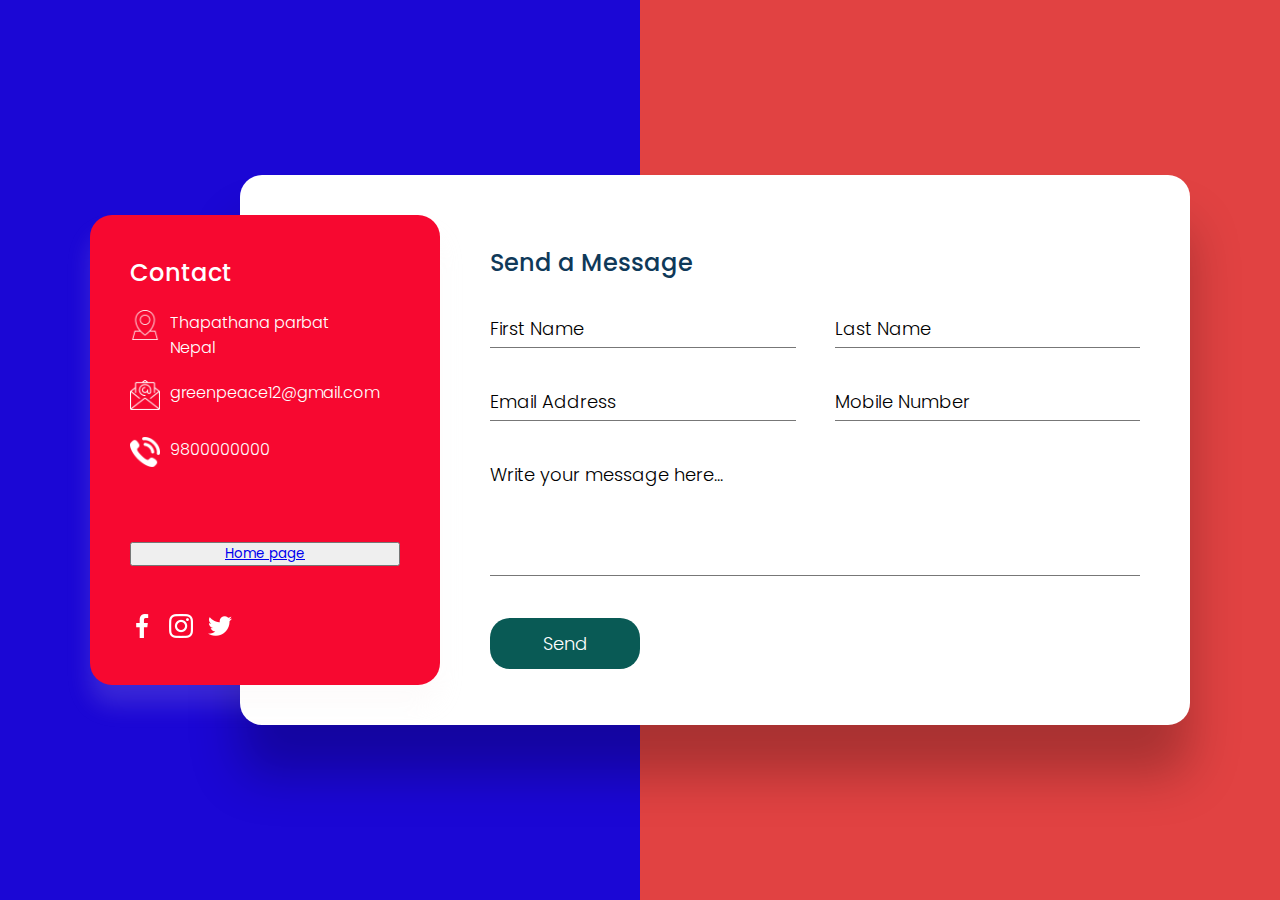
<file: bimal/phpfile/ht/contact/contact.html>
<!doctype html>
<html>
    <head>
    <meta charset="utf-8">
    <meta name="viewport" content="width=device-width, initial-scale=1.0">
    <title> Contact Us|Green peace</title>
    <link rel="shortcut icon" href="logo 2.png" type="image">
    <style>
        @import url('https://fonts.googleapis.com/css2?family=Poppins:wght@200&display=swap');
        @import url('https://fonts.googleapis.com/css2?family=Poppins:wght@300&display=swap');
        @import url('https://fonts.googleapis.com/css2?family=Poppins:wght@400&display=swap');
        @import url('https://fonts.googleapis.com/css2?family=Poppins:wght@500&display=swap');
        @import url('https://fonts.googleapis.com/css2?family=Poppins:wght@600&display=swap');
        @import url('https://fonts.googleapis.com/css2?family=Poppins:wght@700&display=swap');
        @import url('https://fonts.googleapis.com/css2?family=Poppins:wght@800&display=swap');
        @import url('https://fonts.googleapis.com/css2?family=Poppins:wght@900&display=swap');
    </style>
    <link rel="stylesheet" href="form.css">
    </head>
    <body>
        <section>
            <div class="container">
                <div class="contactInfo"> 
                    <div>
                        <h2>Contact </h2>
                        <ul class="info">
                            <li>
                                <span><img src="location.png"></span>
                                <span>Thapathana parbat<br>
                                    Nepal</span>
                                </span>
                            </li>
                            <li>
                                <span><img src="mail.png"></span>
                                <span><a href = "mailto: grreenpeace12@gmail.com">greenpeace12@gmail.com</a></span>
                            </li>
                            <li>
                                <span><img src="call.png"></span>
                                <span>9800000000</span>
                            </li>

                        </ul>
                    </div>
                    <button><a href="http://localhost/bimal/phpfile/ht/index.html">Home page</a></button>

                    <ul class="sci">
                        <li><a href="#"><img src="1.png"></a></li>
                        <li><a href="#"><img src="3.png"></a></li>
                        <li><a href="#"><img src="2.png"></a></li>
                    </ul>
                </div>
                    <div class="contactForm">
                        <h2>Send a Message</h2>
                        <div class="formBox">
                        <div class="inputBox w50">
                            <input type="text" name="" required>
                            <span>First Name</span>
                        </div>
                        <div class="inputBox w50">
                            <input type="text" required>
                            <span>Last Name</span>
                        </div>
                        <div class="inputBox w50">
                            <input type="email" required>
                            <span>Email Address</span>
                        </div>
                        <div class="inputBox w50">
                            <input type="text" required>
                            <span>Mobile Number</span>
                        </div>
                        <div class="inputBox w100">
                            <textarea required></textarea>
                            <span>Write your message here...</span>
                        </div>
                        <div class="inputBox w100">
                            <input type="submit" value="Send">
                        </div>
                    </div>
                </div>
                    
                    
             
        </section>
    </body>
</html>
</file>
<file: bimal/phpfile/ht/contact/form.css>
/* @import url('http://fonts.googleapis.com/css2?family=Poppins:wght@200;300;400;500;600;700;800;900&display=swap'); */

*
{
    margin: 0;
    padding: 0;
    box-sizing: border-box;
    font-family: 'Poppins',sans-serif;
}

section
{
    display: flex;
    justify-content: center;
    align-items: center;
    min-height: 100vh;
    background-color: #e14242;

}
section::before
{
    content: '';
    position: absolute;
    top: 0;
    left: 0;
    width: 50%;
    height: 100%;
    background: hsl(246, 94%, 43%);
}

.container
{
    position: relative;
    min-width: 1100px;
    min-height: 550px;
    display: flex;
    z-index: 1000;
}

.container .contactInfo
{
    position: absolute;
    top: 40px;
    width: 350px;
    height: calc(100% - 80px);
    background: hsl(350, 94%, 50%);
    z-index: 1;
    padding: 40px;
    display: flex;
    justify-content: center;
    flex-direction: column;
    justify-content: space-between;
    box-shadow: 0 20px 25px rgba(239, 227, 227, 0.15); 
    border-radius: 22px;
}

.container .contactInfo h2
{
    color: #fff;
    font-size:24px;
    font-weight: 500;
}

.container .contactInfo ul.info 
{
   position: relative;
   margin: 20px 0; 
}

.container .contactInfo ul.info li
{
   position: relative;
   list-style: none;
   display: flex;
   margin: 20px 0;
   cursor: pointer;
   align-items: flex-start;
}

.container .contactInfo ul.info li span:nth-child(1)
{
    width: 30px;
    min-width: 30px;
}

/* for gmail */
.container .contactInfo ul.info li span a
{
    color: #fff;
    text-decoration: none;
    width: 30px;
    min-width: 30px;
    
}

.container .contactInfo ul.info li span:nth-child(1) img
{
    max-width: 100%;
    filter: invert(1);
}

.container .contactInfo ul.info li span:nth-child(2)
{
    color: #fff;
    margin-left: 10px;
    font-weight: 300;
}

.container .contactInfo ul.sci
{
    position: relative;
    display: flex;
}

.container .contactInfo ul.sci li
{
   list-style: none;  
   margin-right: 15px;
}

.container .contactInfo ul.sci li a
{
   text-decoration: none;
}

.container .contactInfo ul.sci li a img
{
   filter: invert(1);
}

.container .contactForm
{
    position: absolute;
    padding: 70px 50px;
    padding-left: 250px;
    margin-left: 150px;
    width: calc(100% - 150px);
    height: 100%;
    background: #fff; 
    box-shadow: 0 50px 50px rgba(0,0,0,0.25);
    border-radius: 22px;
}

.container .contactForm h2
{
    color: #0f3959;
    font-size: 24px;
    font-weight: 500;
}

.container .contactForm .formBox
{
    position: relative;
    display: flex;
    justify-content: space-between;
    flex-wrap: wrap;
    padding-top: 30px;
}

.container .contactForm .formBox .inputBox
{
    position: relative;
    margin-bottom: 35px;
}

.container .contactForm .formBox .inputBox.w50
{
    width: 47%;
}

.container .contactForm .formBox .inputBox.w100
{
    width: 100%;
}

.container .contactForm .formBox .inputBox input,
.container .contactForm .formBox .inputBox textarea 
{
    width: 100%;
    resize: none;
    padding: 5px 0;
    font-size: 18px;
    font-weight: 300;
    color: #333;
    border: none;
    outline: none;
    border-bottom: 1px solid #777;
}

.container .contactForm .formBox .inputBox textarea 
{
    height: 120px;
}

.container .contactForm .formBox .inputBox span 
{
    position: absolute;
    left: 0;
    padding: 5px 0;
    pointer-events: none;
    font-size: 18px;
    font-weight: 300;
    transition: 0.3s;
}

.container .contactForm .formBox .inputBox input:focus ~ span,
.container .contactForm .formBox .inputBox input:valid ~ span,
.container .contactForm .formBox .inputBox textarea:focus ~ span, 
.container .contactForm .formBox .inputBox textarea:valid ~ span
{
    transform: translateY(-20px);
    font-size:  12px;
    font-weight: 400;
    letter-spacing: 1px;
    color: #095a55;
    font-weight: 500;
} 

/* Css for the submit button */
.container .contactForm .formBox .inputBox input[type="submit"]         
{
    position: relative;
    cursor: pointer;
    background: #095a55;
    border-radius: 20px;
    color: #fff;
    border: none;
    max-width: 150px;
    padding: 12px;

}

.container .contactForm .formBox .inputBox input[type="submit"]:hover{
    background: #0d9480;
}

/* make the form responsive */
@media (max-width: 1200px)
{
    .container
    {
        width: 90%;
        min-width: auto;
        margin: 20px;
        box-shadow: 0 20px 50px rgba(0,0,0,0.2);
    }

    .container .contactInfo
    {
        top: 0;
        height: 550px;
        position: relative;
        box-shadow: none;
        border-radius: 0px;
    }

    .container .contactForm
    {
        position: relative;
        width: calc(100% - 350px);
        padding-left: 0;
        margin-left: 0;
        padding: 40px;
        height: 550px;
        box-shadow: none;
        border-radius: 0px;
    }
}

@media (max-width: 991px)
{
    section
    {
        display: flex;
        justify-content: center;
        align-items: center;
        min-height: 100vh;
        background: #fff38e;
    }

    section::before
    {
        display: none;
    }

    .container
    {
        display: flex;
        flex-direction: column-reverse;
    }

    .container .contactForm
    {
        width: 100%;
        height: auto;
        border-radius: 0px;
    }

    .container .contactInfo
    {
        width: 100%;
        height: auto;
        flex-direction: row;
        border-radius: 0px;
    }
    .container .contactInfo ul.sci
    {
       position: relative;
       display: flex;
       justify-content: center;
       
       align-items: center;
    }
}

@media (max-width: 600px)
{
    .container .contactForm
    {
        padding: 25px;
    }

    .container .contactInfo{
        padding: 25px;
        flex-direction: column;
        align-items: flex-start;
    }

    .container .contactInfo ul.sci
    {
        margin-top: 40px;
    }

    .container .contactForm .formBox .inputBox.w50
    {
        width: 100%;
    }
}
</file>
